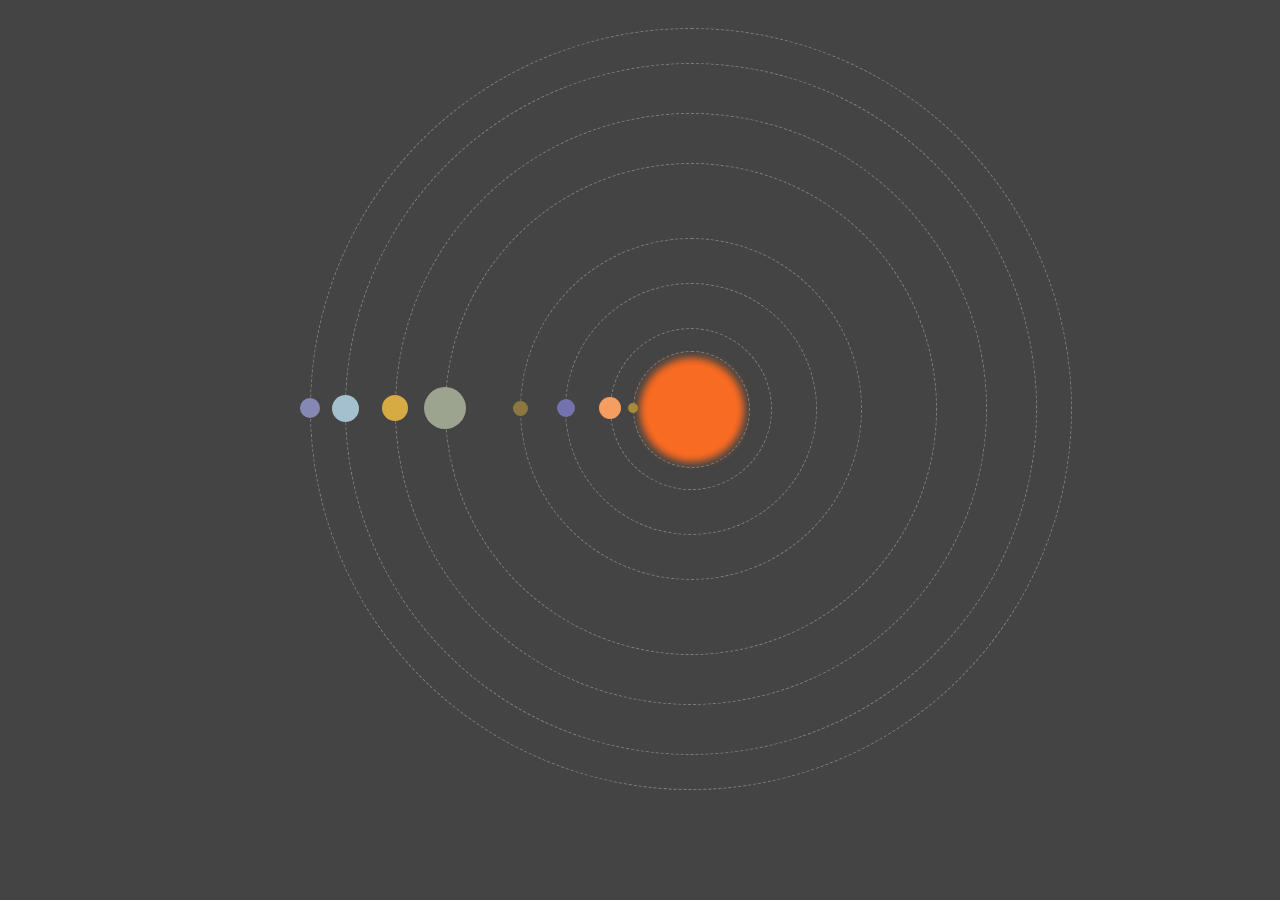
<file: index.html>
<!DOCTYPE html>
<head>
<html>
<meta charset="utf-8">
<!--<meta content="width=device-width, initial-scale=1.0, minimum-scale=1.0, maximum-scale=1.0, user-scalable=no" name="viewport">
 --> 
<title>太阳系</title>
<script type="text/javascript">
window.onload=function(){
    alert('纯css实现的效果，感受下css的魅力（小祥还在探索椭圆轨道哦！)');
}
</script>
    <style>
    body{background-color: #444;}
        .solarsys{
            width: 700px;
            height: 650px;;
            position: relative;
            margin: 0 auto;
            background-color: #444;
            padding: 0;
            transform: scale(1);
        }

        /*太阳*/
        .sun {
            left:357px;
            top:357px;
            height: 90px;
            width: 90px;
            background-color: rgb(248,107,35);
            border-radius: 50%;
            box-shadow: 5px 5px 10px rgb(248,107,35), -5px -5px 10px rgb(248,107,35), 5px -5px 10px rgb(248,107,35), -5px 5px 10px rgb(248,107,35);
            position: absolute;
            margin: 0;
        }

        /*水星*/
        .mercury {
            left:337.5px;
            top:395px;
            height: 10px;
            width: 10px;
            background-color: rgb(166,138,56);
            border-radius: 50%;
            position: absolute;
            transform-origin: 62.5px 5px;
            animation: rotate 1.5s infinite linear;
        }

        /*水星轨道*/
        .mercuryOrbit {
            left:342.5px;
            top:342.5px;
            height: 115px;
            width: 115px;
            background-color: transparent;
            border-radius: 50%;
            border-style: dashed;
            border-color: gray;
            position: absolute;
            border-width: 1px;
            margin: 0px;
            padding: 0px;
        }

        /*金星*/
        .venus {
            left:309px;
            top:389px;
            height: 22px;
            width: 22px;
            background-color: rgb(246,157,97);
            border-radius: 50%;
            position: absolute;
            transform-origin: 91px 11px;
            animation: rotate 3.84s infinite linear;
        }

        /*金星轨道*/
        .venusOrbit {
            left:320px;
            top:320px;
            height: 160px;
            width: 160px;
            background-color: transparent;
            border-radius: 50%;
            border-style: dashed;
            border-color: gray;
            position: absolute;
            border-width: 1px;
            /*margin: 100px;*/
            /*transform-origin: -75px -75px;*/
            /*animation: rotate 4s infinite linear;*/
            margin: 0px;
            padding: 0px;
        }

        /*地球*/
        .earth {
            left:266.5px;
            top:391px;
            height: 18px;
            width: 18px;
            background-color: rgb(115,114,174);
            border-radius: 50%;
            position: absolute;
            transform-origin: 134px 9px;
            animation: rotate 6.25s infinite linear;
        }

        /*地球轨道*/
        .earthOrbit {
            left:275px;
            top:275px;
            height: 250px;
            width: 250px;
            background-color: transparent;
            border-radius: 50%;
            border-style: dashed;
            border-color: gray;
            position: absolute;
            border-width: 1px;
            /*margin: 100px;*/
            /*transform-origin: -75px -75px;*/
            /*animation: rotate 4s infinite linear;*/
            margin: 0px;
            padding: 0px;
        }

        /*火星*/
        .mars {
            left:222.5px;
            top:392.5px;
            height: 15px;
            width: 15px;
            background-color: rgb(140,119,63);
            border-radius: 50%;
            position: absolute;
            transform-origin: 177.5px 7.5px;
            animation: rotate 11.75s infinite linear;
        }

         /*火星轨道*/
        .marsOrbit {
            left:230px;
            top:230px;
            height: 340px;
            width: 340px;
            background-color: transparent;
            border-radius: 50%;
            border-style: dashed;
            border-color: gray;
            position: absolute;
            border-width: 1px;
            /*margin: 100px;*/
            /*transform-origin: -75px -75px;*/
            /*animation: rotate 4s infinite linear;*/
            margin: 0px;
            padding: 0px;
        }

        /*木星*/
        .jupiter {
            left:134px;
            top:379px;
            height: 42px;
            width: 42px;
            background-color: rgb(156,164,143);
            border-radius: 50%;
            position: absolute;
            transform-origin: 266px 21px;
            animation: rotate 74.04s infinite linear;
        }

        /*木星轨道*/
        .jupiterOrbit {
            left:155px;
            top:155px;
            height: 490px;
            width: 490px;
            background-color: transparent;
            border-radius: 50%;
            border-style: dashed;
            border-color: gray;
            position: absolute;
            border-width: 1px;
            /*margin: 100px;*/
            /*transform-origin: -75px -75px;*/
            /*animation: rotate 4s infinite linear;*/
            margin: 0px;
            padding: 0px;
        }

        /*土星*/
        .saturn {
            left:92px;
            top:387px;
            height: 26px;
            width: 26px;
            background-color: rgb(215,171,68);
            border-radius: 50%;
            position: absolute;
            transform-origin: 308px 13px;
            animation: rotate 183.92s infinite linear;
        }

        /*土星轨道*/
        .saturnOrbit {
            left:105px;
            top:105px;
            height: 590px;
            width: 590px;
            background-color: transparent;
            border-radius: 50%;
            border-style: dashed;
            border-color: gray;
            position: absolute;
            border-width: 1px;
            /*margin: 100px;*/
            /*transform-origin: -75px -75px;*/
            /*animation: rotate 4s infinite linear;*/
            margin: 0px;
            padding: 0px;
        }

        /*天王星*/
        .uranus {
            left:41.5px;
            top:386.5px;
            height: 27px;
            width: 27px;
            background-color: rgb(164,192,206);
            border-radius: 50%;
            position: absolute;
            transform-origin: 358.5px 13.5px;
            animation: rotate 524.46s infinite linear;
        }

        /*天王星轨道*/
        .uranusOrbit {
            left:55px;
            top:55px;
            height: 690px;
            width: 690px;
            background-color: transparent;
            border-radius: 50%;
            border-style: dashed;
            border-color: gray;
            position: absolute;
            border-width: 1px;
            /*margin: 100px;*/
            /*transform-origin: -75px -75px;*/
            /*animation: rotate 4s infinite linear;*/
            margin: 0px;
            padding: 0px;
        }

        /*海王星*/
        .neptune {
            left:10px;
            top:390px;
            height: 20px;
            width: 20px;
            background-color: rgb(133,136,180);
            border-radius: 50%;
            position: absolute;
            transform-origin: 390px 10px;
            animation: rotate 1028.76s infinite linear;
        }

        /*海王星轨道*/
        .neptuneOrbit {
            left:20px;
            top:20px;
            height: 760px;
            width: 760px;
            background-color: transparent;
            border-radius: 50%;
            border-style: dashed;
            border-color: gray;
            position: absolute;
            border-width: 1px;
            /*margin: 100px;*/
            /*transform-origin: -75px -75px;*/
            /*animation: rotate 4s infinite linear;*/
            margin: 0px;
            padding: 0px;
        }

        @keyframes rotate {
            100% {
                transform: rotate(-360deg);
            }
        }
@media screen and (max-width:500px){
    body{background-color:#gray;}
}
    </style>

</head>
<body>
    <div class="solarsys">
        <!--太阳-->
        <div class='sun'></div>

        <!--水星轨道-->
        <div class='mercuryOrbit'></div>

        <!--水星-->
        <div class='mercury'></div>

        <!--金星轨道-->
        <div class='venusOrbit'></div>

        <!--金星-->
        <div class='venus'></div>

        <!--地球轨道-->
        <div class='earthOrbit'></div>

        <!--地球-->
        <div class='earth'></div>

        <!--火星轨道-->
        <div class='marsOrbit'></div>

        <!--火星-->
        <div class='mars'></div>

        <!--木星轨道-->
        <div class='jupiterOrbit'></div>

        <!--木星-->
        <div class='jupiter'></div>

        <!--土星轨道-->
        <div class='saturnOrbit'></div>

        <!--土星-->
        <div class='saturn'></div>

        <!--天王星轨道-->
        <div class='uranusOrbit'></div>

        <!--天王星-->
        <div class='uranus'></div>

        <!--海王星轨道-->
        <div class='neptuneOrbit'></div>

        <!--海王星-->
        <div class='neptune'></div>
    </div>
</body>
</html>
<!-- <!DOCTYPE html>
<html>
<head>
<title>踢足球的基本都帅</title>
<meta charset="utf-8">
<meta content="width=device-width, initial-scale=1.0, minimum-scale=1.0, maximum-scale=1.0, user-scalable=no" name="viewport">
<link type="text/css" rel="stylesheet" href="css/1style.css">
<script type="text/javascript" src="js/mainku.js"></script>
<script type="text/javascript" src="js/demo.js"></script>
<style type="text/css">
#tua{background-image:url(image/tua.png);}
#tub{background-image:url(image/tub.png);}
#tuc{background-image:url(image/tuc.png);}
#tud{background-image:url(image/tud.png);}
#tue{background-image:url(image/tue.png);}
#tuf{background-image:url(image/tuf.png);}
#tug{background-image:url(image/tug.png);}
#tuh{background-image:url(image/tuh.png);}
</style>
</head>
<body>

<header id="header">
 <img id="tu1" src="image/tu11.png" >
   <img id="tu2" src="image/tu12.png"> 
</header>
<nav id="nav"><a href="#">模式一</a><a href="tow.html">模式二</a><a href="three.html">模式三</a></nav>

<section id="section">
<a href="a.html"><div id="tua" title="梅西，点击了解"></div></a>
<a href="b.html"><div id="tub" title="C罗，点击了解"></div></a>
<a href="c.html"><div id="tuc"  title="内马尔，点击了解"></div></a>
<a href="d.html"><div id="tud" title="莱万，点击了解"></div></a>
<a href="e.html"><div id="tue" title="皮克，点击了解"></div></a>
<a href="f.html"><div id="tuf" title="德布劳内，点击了解"> </div></a>
<a href="g.html"><div id="tug" title="克洛泽，点击了解"></div></a>
<a href="h.html"><div id="tuh" title="苏亚雷斯，点击了解"></div></a>  
</section>
<aside id="aside">
    <pre>
<a>巴塞罗那</a> 
<a>皇家马德里</a> 
<a>曼城</a><a> 曼联</a>
<a>巴黎圣日耳曼</a>
<a>拜仁慕尼黑</a>
<a>切尔西</a>
<a>阿森纳</a>
<a>尤文图斯</a>
<a>多特蒙德</a>
<a>利物浦</a>
<a>国际米兰</a>
<a>西电校队</a>
</pre>
</aside>
<footer id="footer">
    <p align="center">       
                 友情链接：<a>天下足球</a>   &nbsp  <a>疯狂的足球</a>&nbsp      <a>懂球帝</a>  &nbsp&nbsp &nbsp&nbsp       版权所有：个人   &nbsp&nbsp&nbsp&nbsp联系方式：QQ1575308685
    </p>
</footer>
</body> -->
</html>
</file>
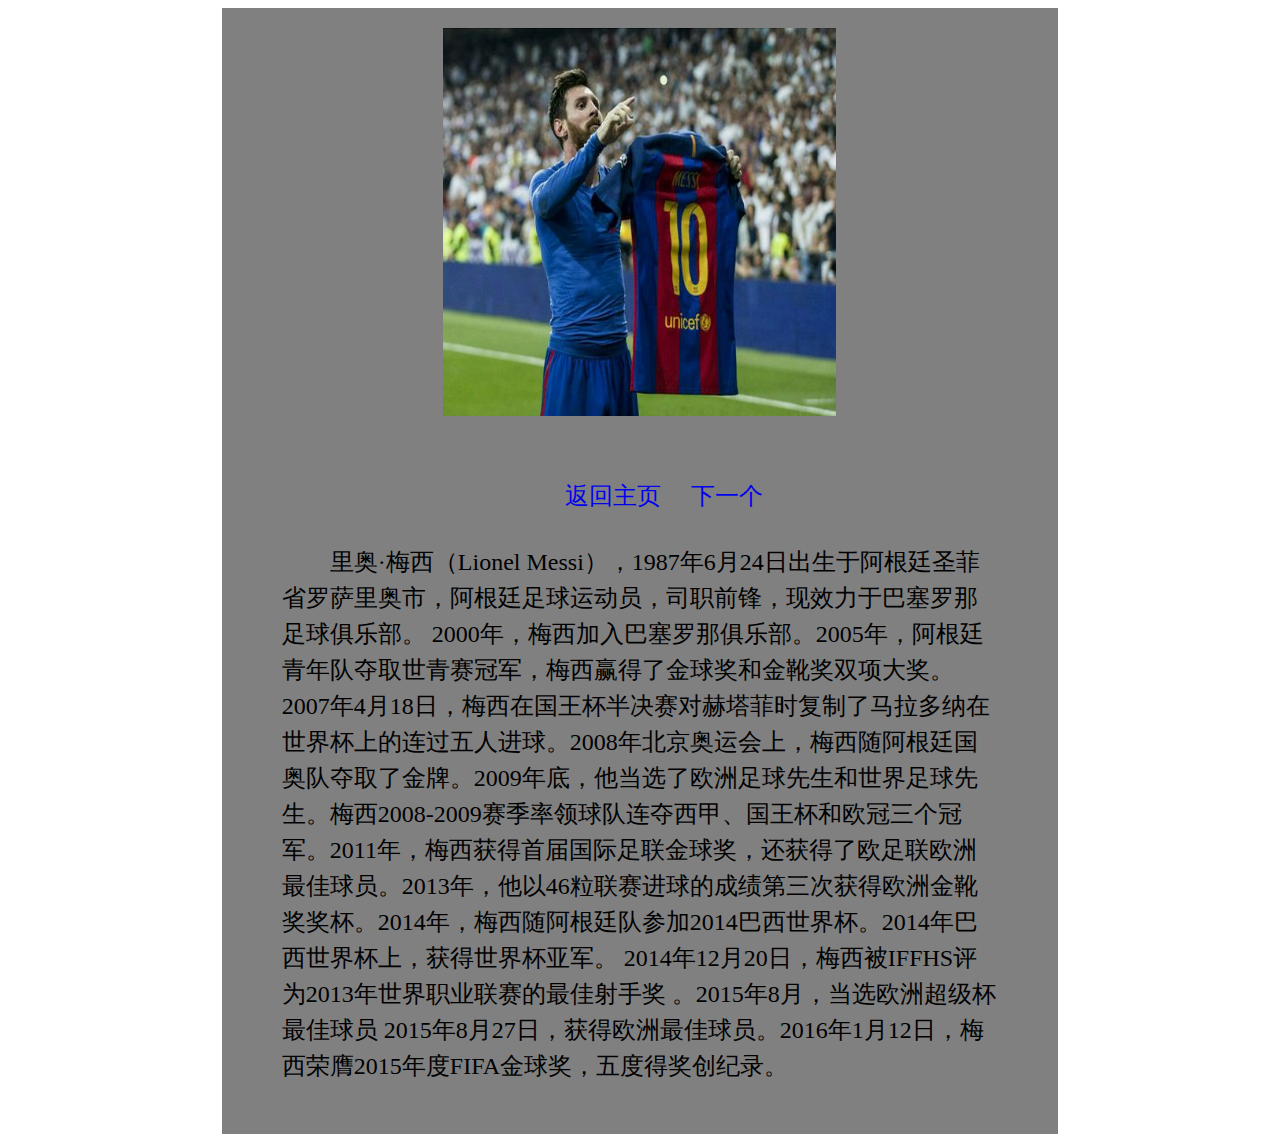
<file: a.html>
﻿<!DOCTYPE html>
<html>
    <head>
        <meta charset="utf-8">
<link rel="stylesheet" type="text/css" href="css/2style.css"> 
<meta content="width=device-width, initial-scale=1.0, minimum-scale=1.0, maximum-scale=1.0, user-scalable=no" name="viewport">
</head>
    <body>
    <div id="div1">
    <p id="d" style="background-image:url(image/tua.png);"></p>
<div id="a" align="center"> <a href="index.html" >返回主页</a> &nbsp &nbsp <a href="b.html">下一个</a> </div>
    <p id="p">
    里奥·梅西（Lionel Messi），1987年6月24日出生于阿根廷圣菲省罗萨里奥市，阿根廷足球运动员，司职前锋，现效力于巴塞罗那足球俱乐部。
2000年，梅西加入巴塞罗那俱乐部。2005年，阿根廷青年队夺取世青赛冠军，梅西赢得了金球奖和金靴奖双项大奖。2007年4月18日，梅西在国王杯半决赛对赫塔菲时复制了马拉多纳在世界杯上的连过五人进球。2008年北京奥运会上，梅西随阿根廷国奥队夺取了金牌。2009年底，他当选了欧洲足球先生和世界足球先生。梅西2008-2009赛季率领球队连夺西甲、国王杯和欧冠三个冠军。2011年，梅西获得首届国际足联金球奖，还获得了欧足联欧洲最佳球员。2013年，他以46粒联赛进球的成绩第三次获得欧洲金靴奖奖杯。2014年，梅西随阿根廷队参加2014巴西世界杯。2014年巴西世界杯上，获得世界杯亚军。
2014年12月20日，梅西被IFFHS评为2013年世界职业联赛的最佳射手奖 。2015年8月，当选欧洲超级杯最佳球员 2015年8月27日，获得欧洲最佳球员。2016年1月12日，梅西荣膺2015年度FIFA金球奖，五度得奖创纪录。
</p>
</div>
    </body>
</html>
</file>
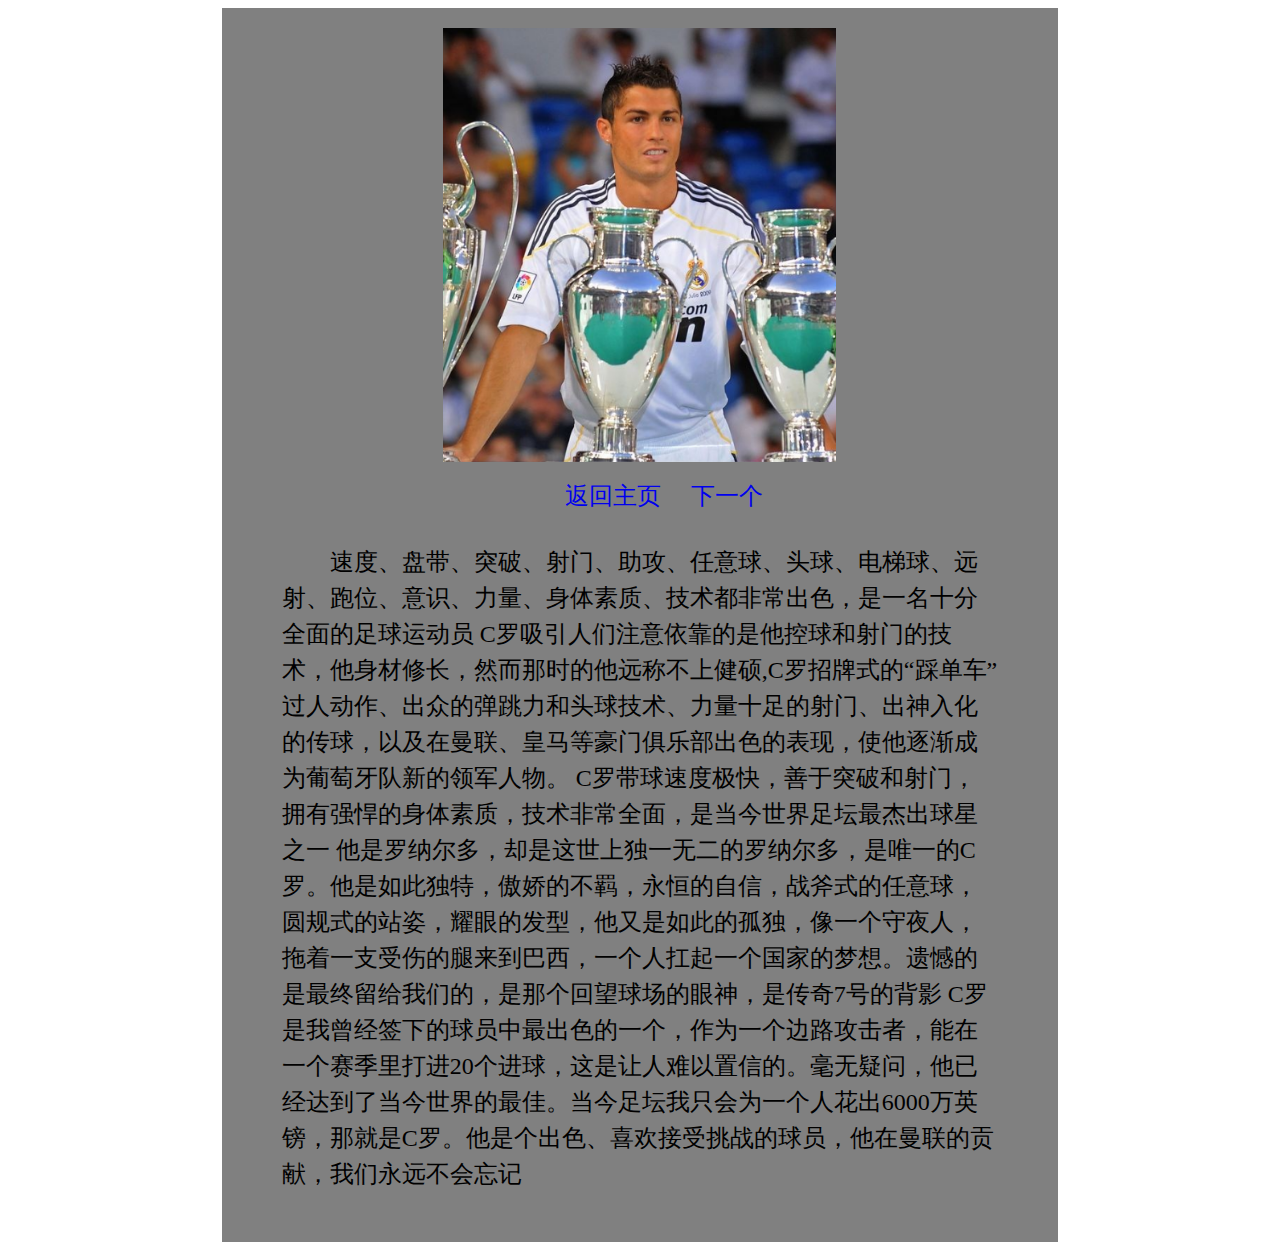
<file: b.html>
<!DOCTYPE html>
<html>
    <head>
        <meta charset="utf-8">
        <meta content="width=device-width, initial-scale=1.0, minimum-scale=1.0, maximum-scale=1.0, user-scalable=no" name="viewport">
     <link type="text/css" rel="stylesheet" href="css/2style.css">

    </head>
    <body>
    <div id="div1">
    <div id="d" style="background-image:url(image/tub.png);"></div>
<div id="a"> <a href="index.html" >返回主页</a> &nbsp &nbsp <a href="c.html">下一个</a> </div>
    <p id="p">
    速度、盘带、突破、射门、助攻、任意球、头球、电梯球、远射、跑位、意识、力量、身体素质、技术都非常出色，是一名十分全面的足球运动员
C罗吸引人们注意依靠的是他控球和射门的技术，他身材修长，然而那时的他远称不上健硕,C罗招牌式的“踩单车”过人动作、出众的弹跳力和头球技术、力量十足的射门、出神入化的传球，以及在曼联、皇马等豪门俱乐部出色的表现，使他逐渐成为葡萄牙队新的领军人物。
C罗带球速度极快，善于突破和射门，拥有强悍的身体素质，技术非常全面，是当今世界足坛最杰出球星之一
他是罗纳尔多，却是这世上独一无二的罗纳尔多，是唯一的C罗。他是如此独特，傲娇的不羁，永恒的自信，战斧式的任意球，圆规式的站姿，耀眼的发型，他又是如此的孤独，像一个守夜人，拖着一支受伤的腿来到巴西，一个人扛起一个国家的梦想。遗憾的是最终留给我们的，是那个回望球场的眼神，是传奇7号的背影
C罗是我曾经签下的球员中最出色的一个，作为一个边路攻击者，能在一个赛季里打进20个进球，这是让人难以置信的。毫无疑问，他已经达到了当今世界的最佳。当今足坛我只会为一个人花出6000万英镑，那就是C罗。他是个出色、喜欢接受挑战的球员，他在曼联的贡献，我们永远不会忘记
</p>
</div>
    </body>
</html>
</file>
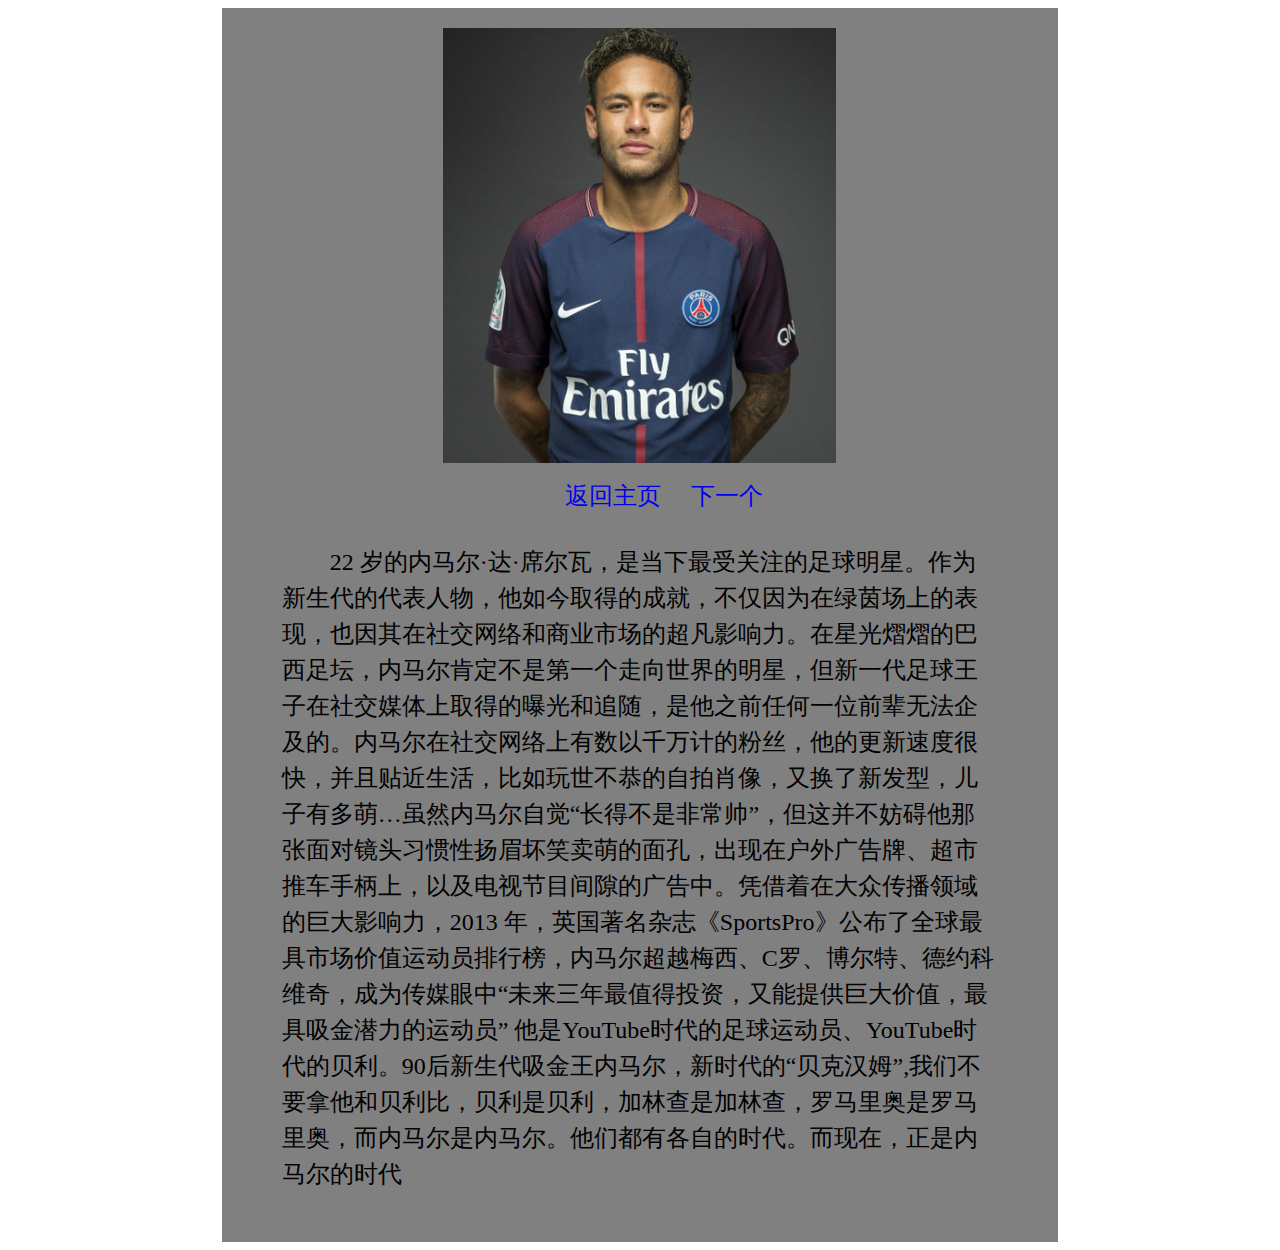
<file: c.html>
<!DOCTYPE html>
<html>
    <head>
        <meta charset="utf-8">
      <link type="text/css" rel="stylesheet" href="css/2style.css">
      <meta content="width=device-width, initial-scale=1.0, minimum-scale=1.0, maximum-scale=1.0, user-scalable=no" name="viewport">
    </head>
    <body>
    <div id="div1">
    <div id="d" style="background-image:url(image/tuc.png);"></div>
<div id="a"> <a href="index.html" >返回主页</a> &nbsp &nbsp <a href="d.html">下一个</a> </div>
    <p id="p">
   22 岁的内马尔·达·席尔瓦，是当下最受关注的足球明星。作为新生代的代表人物，他如今取得的成就，不仅因为在绿茵场上的表现，也因其在社交网络和商业市场的超凡影响力。在星光熠熠的巴西足坛，内马尔肯定不是第一个走向世界的明星，但新一代足球王子在社交媒体上取得的曝光和追随，是他之前任何一位前辈无法企及的。内马尔在社交网络上有数以千万计的粉丝，他的更新速度很快，并且贴近生活，比如玩世不恭的自拍肖像，又换了新发型，儿子有多萌…虽然内马尔自觉“长得不是非常帅”，但这并不妨碍他那张面对镜头习惯性扬眉坏笑卖萌的面孔，出现在户外广告牌、超市推车手柄上，以及电视节目间隙的广告中。凭借着在大众传播领域的巨大影响力，2013 年，英国著名杂志《SportsPro》公布了全球最具市场价值运动员排行榜，内马尔超越梅西、C罗、博尔特、德约科维奇，成为传媒眼中“未来三年最值得投资，又能提供巨大价值，最具吸金潜力的运动员”  他是YouTube时代的足球运动员、YouTube时代的贝利。90后新生代吸金王内马尔，新时代的“贝克汉姆”,我们不要拿他和贝利比，贝利是贝利，加林查是加林查，罗马里奥是罗马里奥，而内马尔是内马尔。他们都有各自的时代。而现在，正是内马尔的时代
</p>
</div>
    </body>
</html>
</file>
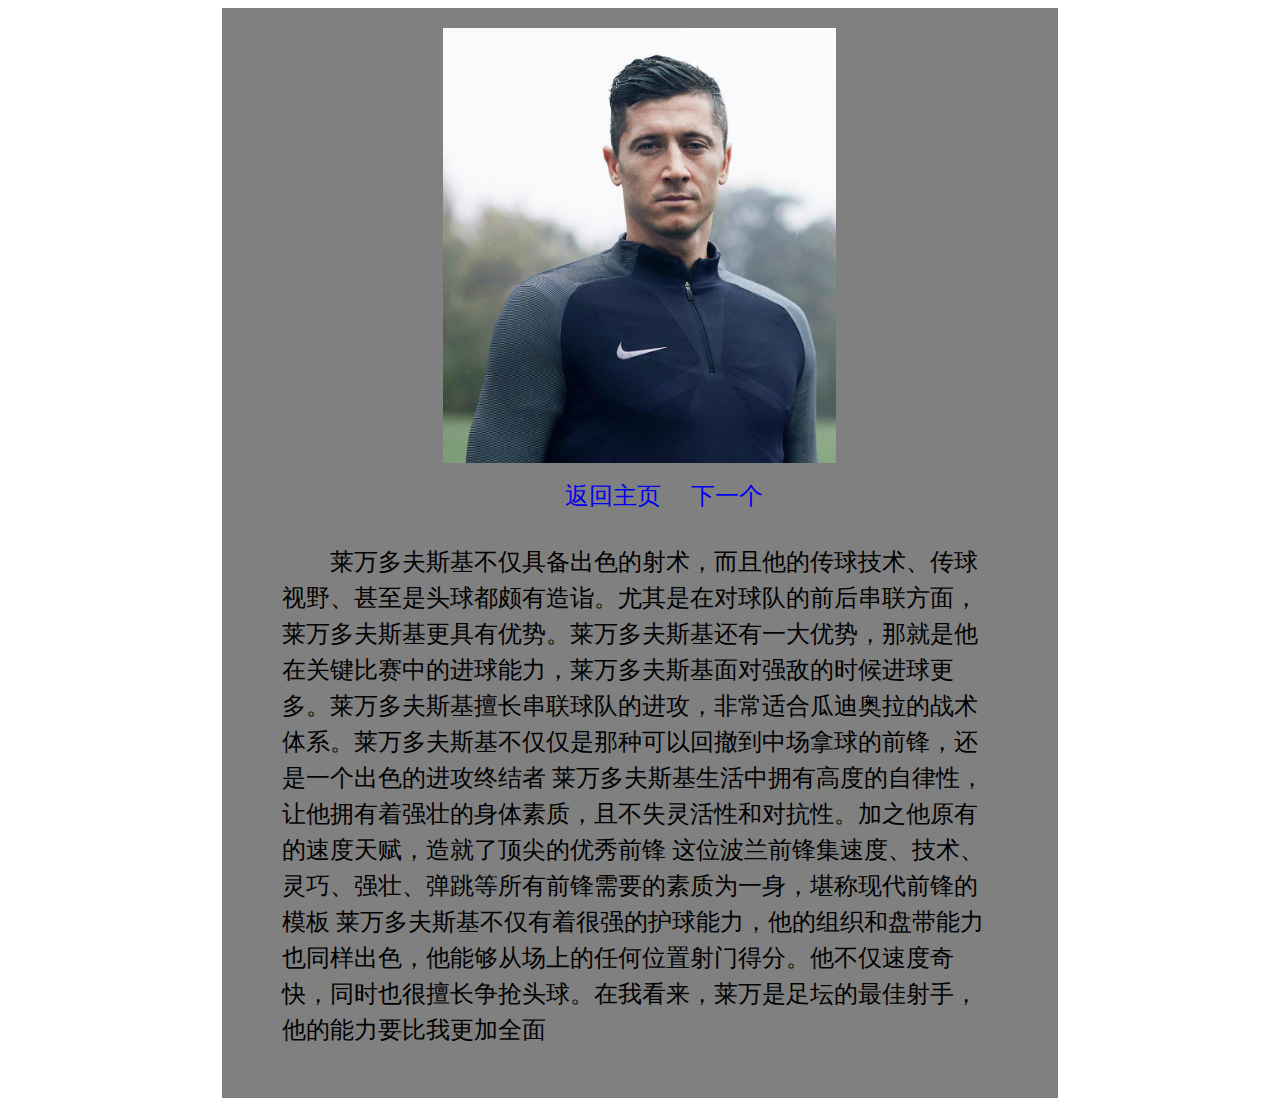
<file: d.html>
<!DOCTYPE html>
<html>
    <head>
        <meta charset="utf-8">
       <link type="text/css" rel="stylesheet" href="css/2style.css">
       <meta content="width=device-width, initial-scale=1.0, minimum-scale=1.0, maximum-scale=1.0, user-scalable=no" name="viewport">
    </head>
    <body>
    <div id="div1">
    <div id="d" style="background-image:url(image/tud.png);"></div>
<div id="a"> <a href="index.html" >返回主页</a> &nbsp &nbsp <a href="e.html">下一个</a> </div>
    <p id="p">
  莱万多夫斯基不仅具备出色的射术，而且他的传球技术、传球视野、甚至是头球都颇有造诣。尤其是在对球队的前后串联方面，莱万多夫斯基更具有优势。莱万多夫斯基还有一大优势，那就是他在关键比赛中的进球能力，莱万多夫斯基面对强敌的时候进球更多。莱万多夫斯基擅长串联球队的进攻，非常适合瓜迪奥拉的战术体系。莱万多夫斯基不仅仅是那种可以回撤到中场拿球的前锋，还是一个出色的进攻终结者
莱万多夫斯基生活中拥有高度的自律性，让他拥有着强壮的身体素质，且不失灵活性和对抗性。加之他原有的速度天赋，造就了顶尖的优秀前锋
这位波兰前锋集速度、技术、灵巧、强壮、弹跳等所有前锋需要的素质为一身，堪称现代前锋的模板
莱万多夫斯基不仅有着很强的护球能力，他的组织和盘带能力也同样出色，他能够从场上的任何位置射门得分。他不仅速度奇快，同时也很擅长争抢头球。在我看来，莱万是足坛的最佳射手，他的能力要比我更加全面
</p>
</div>
    </body>
</html>
</file>
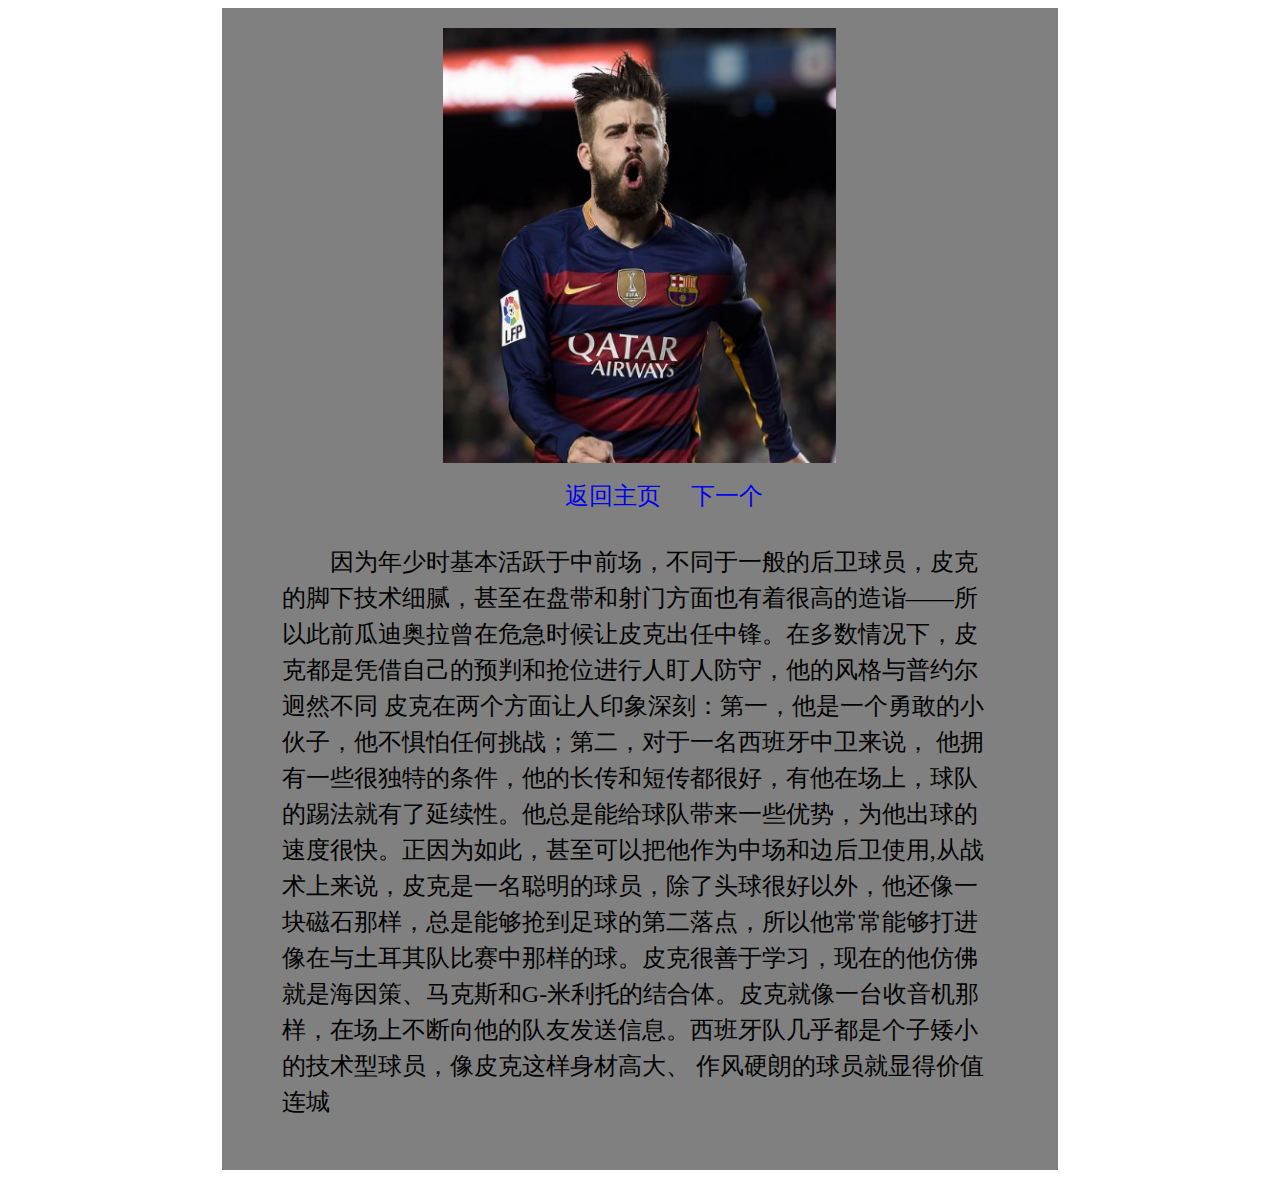
<file: e.html>
<!DOCTYPE html>
<html>
    <head>
        <meta charset="utf-8">
       <link type="text/css" rel="stylesheet" href="css/2style.css">
       <meta content="width=device-width, initial-scale=1.0, minimum-scale=1.0, maximum-scale=1.0, user-scalable=no" name="viewport">
        </style> 
    </head>
    <body>
    <div id="div1">
    <div id="d" style="background-image:url(image/tue.png);"></div>
<div id="a"> <a href="index.html" >返回主页</a> &nbsp &nbsp <a href="f.html">下一个</a> </div>
    <p id="p">
  因为年少时基本活跃于中前场，不同于一般的后卫球员，皮克的脚下技术细腻，甚至在盘带和射门方面也有着很高的造诣——所以此前瓜迪奥拉曾在危急时候让皮克出任中锋。在多数情况下，皮克都是凭借自己的预判和抢位进行人盯人防守，他的风格与普约尔迥然不同
皮克在两个方面让人印象深刻：第一，他是一个勇敢的小伙子，他不惧怕任何挑战；第二，对于一名西班牙中卫来说， 他拥有一些很独特的条件，他的长传和短传都很好，有他在场上，球队的踢法就有了延续性。他总是能给球队带来一些优势，为他出球的速度很快。正因为如此，甚至可以把他作为中场和边后卫使用,从战术上来说，皮克是一名聪明的球员，除了头球很好以外，他还像一块磁石那样，总是能够抢到足球的第二落点，所以他常常能够打进像在与土耳其队比赛中那样的球。皮克很善于学习，现在的他仿佛就是海因策、马克斯和G-米利托的结合体。皮克就像一台收音机那样，在场上不断向他的队友发送信息。西班牙队几乎都是个子矮小的技术型球员，像皮克这样身材高大、 作风硬朗的球员就显得价值连城
</p>
</div>
    </body>
</html>
</file>
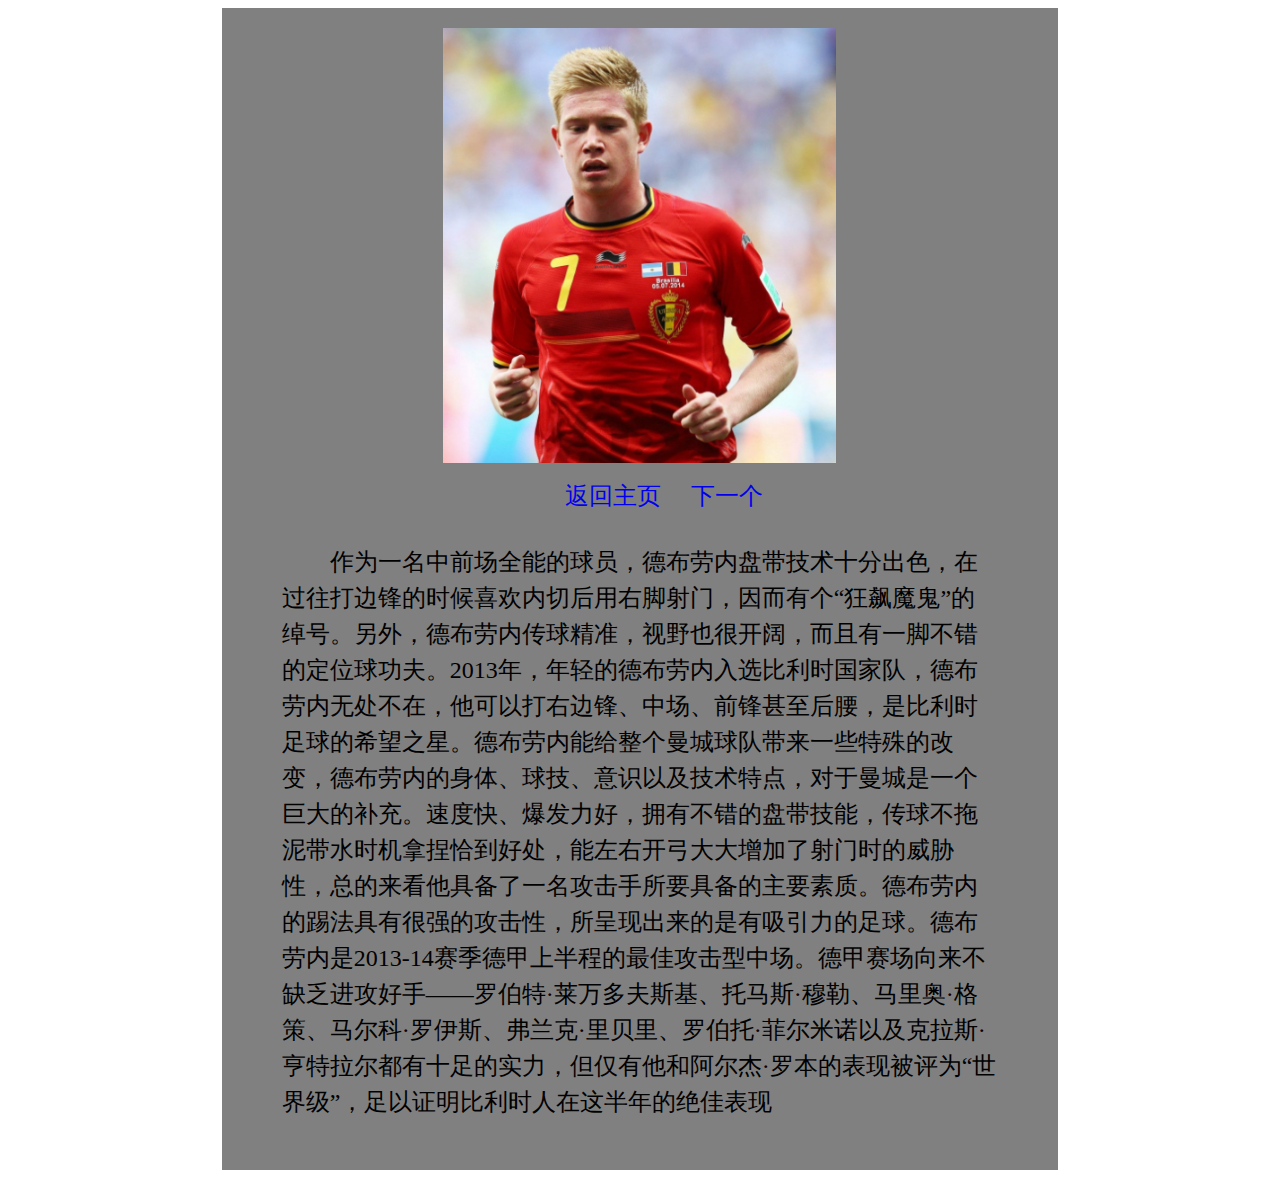
<file: f.html>
<!DOCTYPE html>
<html>
    <head>
        <meta charset="utf-8">
       <link type="text/css" rel="stylesheet" href="css/2style.css">
       <meta content="width=device-width, initial-scale=1.0, minimum-scale=1.0, maximum-scale=1.0, user-scalable=no" name="viewport">
        </style> 
    </head>
    <body>
    <div id="div1">
    <div id="d" style="background-image:url(image/tuf.png);"></div>
<div id="a"> <a href="index.html" >返回主页</a> &nbsp &nbsp <a href="g.html">下一个</a> </div>
    <p id="p">
 作为一名中前场全能的球员，德布劳内盘带技术十分出色，在过往打边锋的时候喜欢内切后用右脚射门，因而有个“狂飙魔鬼”的绰号。另外，德布劳内传球精准，视野也很开阔，而且有一脚不错的定位球功夫。2013年，年轻的德布劳内入选比利时国家队，德布劳内无处不在，他可以打右边锋、中场、前锋甚至后腰，是比利时足球的希望之星。德布劳内能给整个曼城球队带来一些特殊的改变，德布劳内的身体、球技、意识以及技术特点，对于曼城是一个巨大的补充。速度快、爆发力好，拥有不错的盘带技能，传球不拖泥带水时机拿捏恰到好处，能左右开弓大大增加了射门时的威胁性，总的来看他具备了一名攻击手所要具备的主要素质。德布劳内的踢法具有很强的攻击性，所呈现出来的是有吸引力的足球。德布劳内是2013-14赛季德甲上半程的最佳攻击型中场。德甲赛场向来不缺乏进攻好手——罗伯特·莱万多夫斯基、托马斯·穆勒、马里奥·格策、马尔科·罗伊斯、弗兰克·里贝里、罗伯托·菲尔米诺以及克拉斯·亨特拉尔都有十足的实力，但仅有他和阿尔杰·罗本的表现被评为“世界级”，足以证明比利时人在这半年的绝佳表现
</p>
</div>
    </body>
</html>
</file>
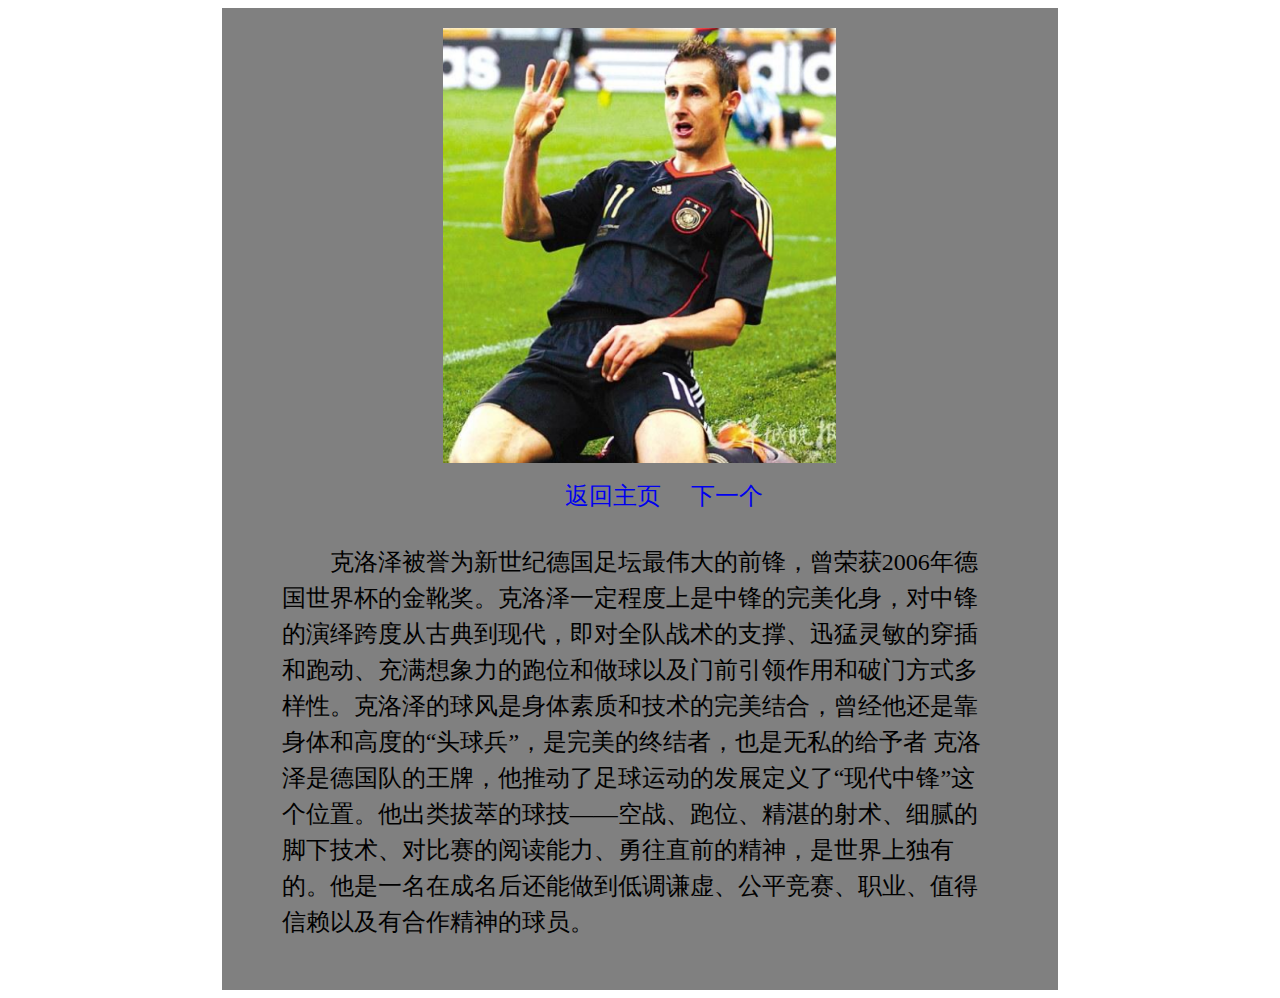
<file: g.html>
<!DOCTYPE html>
<html>
    <head>
        <meta charset="utf-8">
      <link rel="stylesheet" type="text/css" href="css/2style.css">
      <meta content="width=device-width, initial-scale=1.0, minimum-scale=1.0, maximum-scale=1.0, user-scalable=no" name="viewport">
    </head>
    <body>
    <div id="div1">
    <div id="d" style="background-image:url(image/tug.png);"></div>
<div id="a"> <a href="index.html" >返回主页</a> &nbsp &nbsp <a href="h.html">下一个</a> </div>
    <p id="p">
 克洛泽被誉为新世纪德国足坛最伟大的前锋，曾荣获2006年德国世界杯的金靴奖。克洛泽一定程度上是中锋的完美化身，对中锋的演绎跨度从古典到现代，即对全队战术的支撑、迅猛灵敏的穿插和跑动、充满想象力的跑位和做球以及门前引领作用和破门方式多样性。克洛泽的球风是身体素质和技术的完美结合，曾经他还是靠身体和高度的“头球兵”，是完美的终结者，也是无私的给予者
克洛泽是德国队的王牌，他推动了足球运动的发展定义了“现代中锋”这个位置。他出类拔萃的球技——空战、跑位、精湛的射术、细腻的脚下技术、对比赛的阅读能力、勇往直前的精神，是世界上独有的。他是一名在成名后还能做到低调谦虚、公平竞赛、职业、值得信赖以及有合作精神的球员。
</p>
</div>
    </body>
</html>
</file>
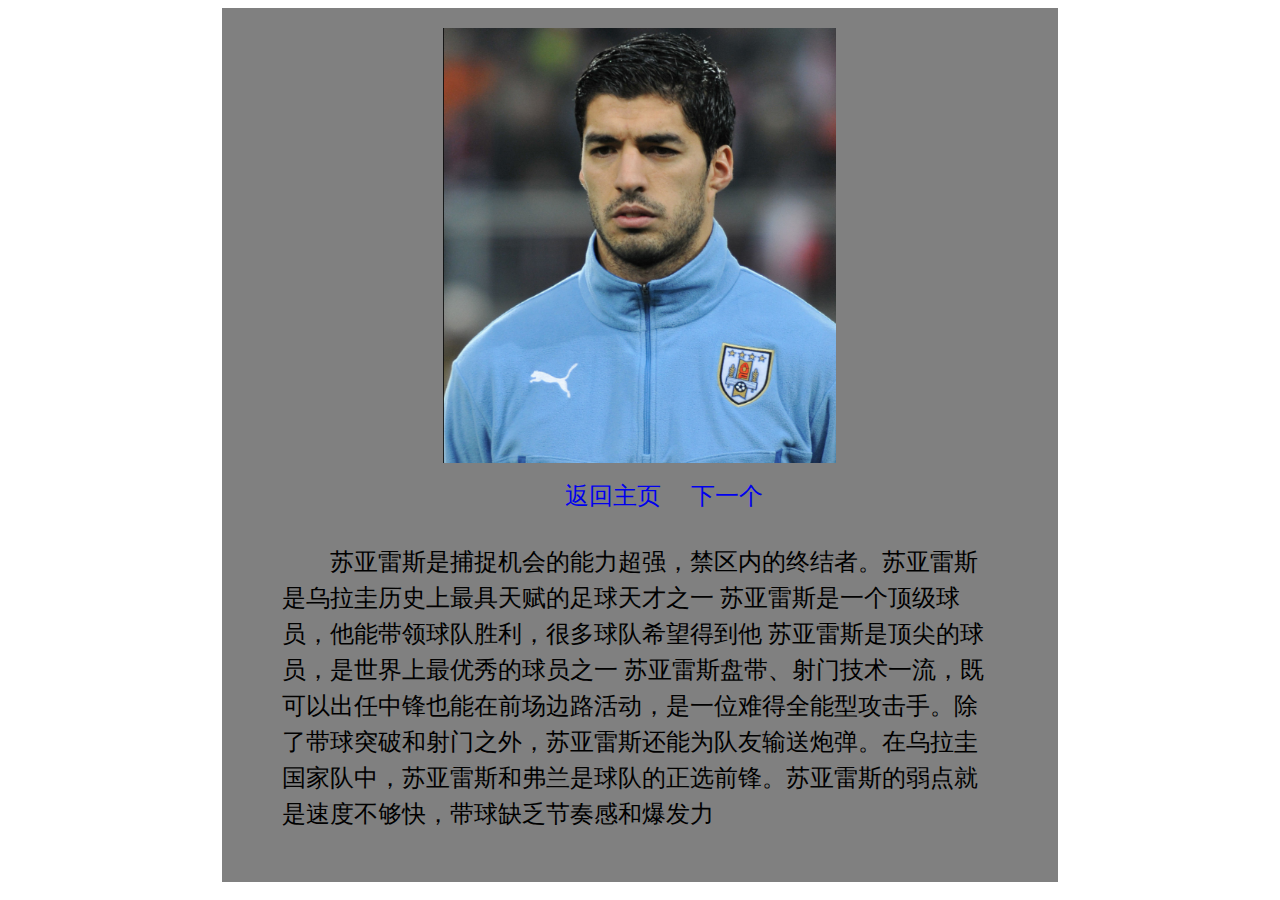
<file: h.html>
<!DOCTYPE html>
<html>
    <head>
        <meta charset="utf-8">
      <link rel="stylesheet" type="text/css" href="css/2style.css">
      <meta content="width=device-width, initial-scale=1.0, minimum-scale=1.0, maximum-scale=1.0, user-scalable=no" name="viewport">
    </head>
    <body>
    <div id="div1">
    <div id="d" style="background-image:url(image/tuh.png);"></div>
<div id="a"> <a href="index.html" >返回主页</a> &nbsp &nbsp <a href="i.html">下一个</a> </div>
    <p id="p">
 苏亚雷斯是捕捉机会的能力超强，禁区内的终结者。苏亚雷斯是乌拉圭历史上最具天赋的足球天才之一
苏亚雷斯是一个顶级球员，他能带领球队胜利，很多球队希望得到他 苏亚雷斯是顶尖的球员，是世界上最优秀的球员之一
苏亚雷斯盘带、射门技术一流，既可以出任中锋也能在前场边路活动，是一位难得全能型攻击手。除了带球突破和射门之外，苏亚雷斯还能为队友输送炮弹。在乌拉圭国家队中，苏亚雷斯和弗兰是球队的正选前锋。苏亚雷斯的弱点就是速度不够快，带球缺乏节奏感和爆发力
</p>
</div>
    </body>
</html>
</file>
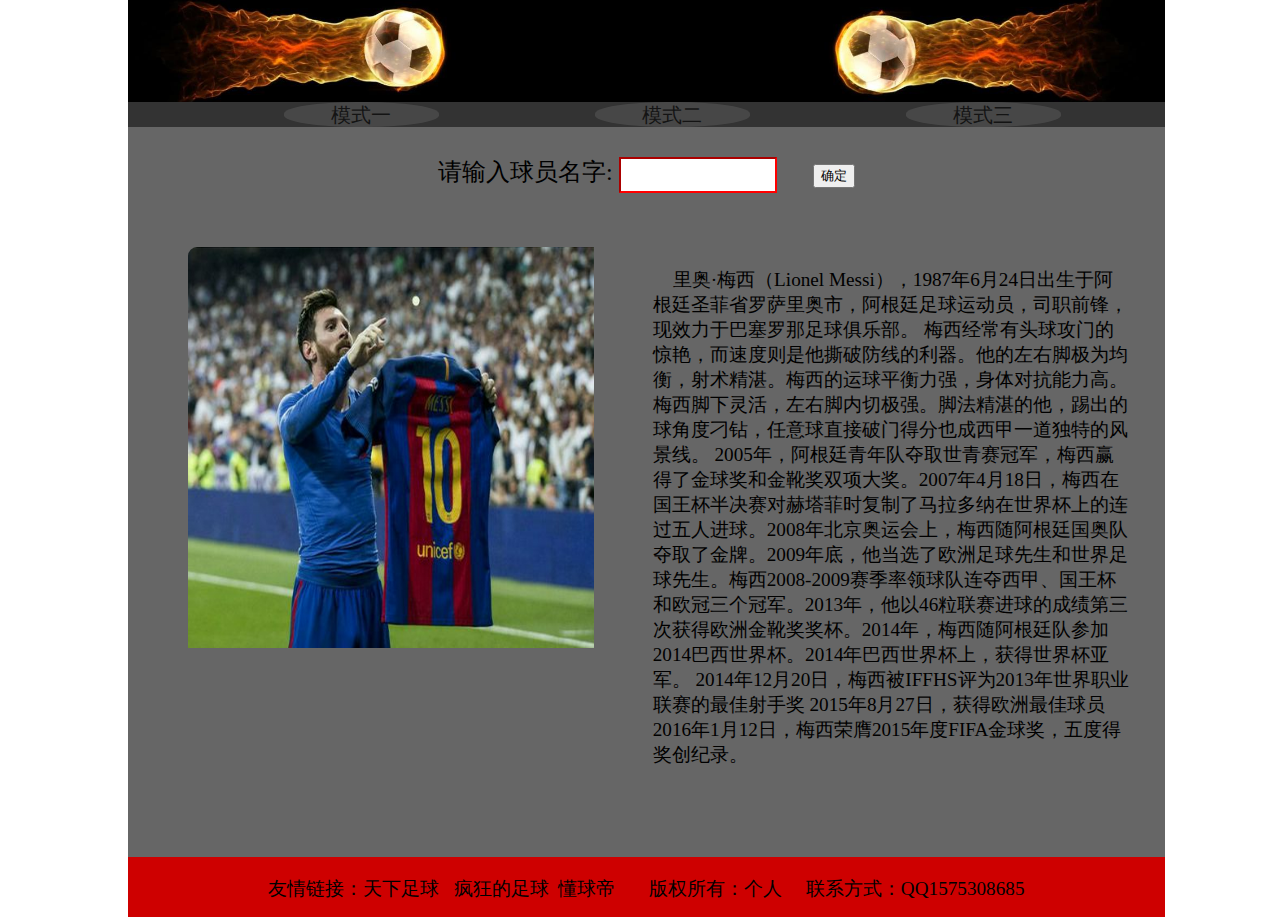
<file: three.html>
<!DOCTYPE html>
<html>
<head>
<title>踢足球的就是帅</title>
<meta charset="utf-8">
<meta content="width=device-width, initial-scale=1.0, minimum-scale=1.0, maximum-scale=1.0, user-scalable=no" name="viewport">
<link type="text/css" rel="stylesheet" href="css/4style.css">
<script type="text/javascript" src="js/jquery-1.js"></script>

<script type="text/javascript">
  $(document).ready(
function(){
    var names = {
       0:'梅西',
       1:'C罗',
       2:'内马尔',
       3:'莱万',
       4:'皮克',
       5:'德布劳内',
     6:'克洛泽',
    7:'苏亚雷斯'
};

        
$('#qd').click(
function () {
  var a=$('#kuan').val();
        var x;
  for(x in names){
            if (a==names[x]) {break;}
        };
        if(x==7&&a!=='苏亚雷斯'){
          alert('请输入收录球员的名字，如梅西');
        }
var see=function () {
var arry=
[
    'url("image/tua.png")',
    'url("image/tub.png")',
    'url("image/tuc.png")',
    'url("image/tud.png")',
    'url("image/tue.png")',
    'url("image/tuf.png")',
    'url("image/tug.png")',
    'url("image/tuh.png")',
    'url("image/tui.png")',
]
  var wenzi=$('span');
for (var i=0,l=wenzi.length;i<l;i++)
{
    wenzi[i].style.display='none'; 
     
}
wenzi[x].style.display='inline';
tu.style.backgroundImage=arry[x];
};
see ();
} )

}
 ) 
     
</script>

</head>
<body>
<div id="center">
<header id="header">
 <img id="tu1" src="image/tu11.png" >
   <img id="tu2" src="image/tu12.png">
</header>
<nav id="nav"><a href="index.html">模式一</a><a href="tow.html">模式二</a><a href="three.html">模式三</a></nav>
<div id="soso">
<label>请输入球员名字:</label>
  <input type="text" id="kuan">
<input type="button" id="qd" value="确定" />
</div>
<section id="section">
 <div id="tu" style="background-image:url(image/tua.png);"></div>
<div id="wenzi">
 <p id="zi">
 <span id="a">
    里奥·梅西（Lionel Messi），1987年6月24日出生于阿根廷圣菲省罗萨里奥市，阿根廷足球运动员，司职前锋，现效力于巴塞罗那足球俱乐部。
    梅西经常有头球攻门的惊艳，而速度则是他撕破防线的利器。他的左右脚极为均衡，射术精湛。梅西的运球平衡力强，身体对抗能力高。梅西脚下灵活，左右脚内切极强。脚法精湛的他，踢出的球角度刁钻，任意球直接破门得分也成西甲一道独特的风景线。
2005年，阿根廷青年队夺取世青赛冠军，梅西赢得了金球奖和金靴奖双项大奖。2007年4月18日，梅西在国王杯半决赛对赫塔菲时复制了马拉多纳在世界杯上的连过五人进球。2008年北京奥运会上，梅西随阿根廷国奥队夺取了金牌。2009年底，他当选了欧洲足球先生和世界足球先生。梅西2008-2009赛季率领球队连夺西甲、国王杯和欧冠三个冠军。2013年，他以46粒联赛进球的成绩第三次获得欧洲金靴奖奖杯。2014年，梅西随阿根廷队参加2014巴西世界杯。2014年巴西世界杯上，获得世界杯亚军。
2014年12月20日，梅西被IFFHS评为2013年世界职业联赛的最佳射手奖  2015年8月27日，获得欧洲最佳球员2016年1月12日，梅西荣膺2015年度FIFA金球奖，五度得奖创纪录。
</span>
<span id="b">
     速度、盘带、突破、射门、助攻、任意球、头球、电梯球、远射、跑位、意识、力量、身体素质、技术都非常出色，是一名十分全面的足球运动员
C罗吸引人们注意依靠的是他控球和射门的技术，他身材修长，然而那时的他远称不上健硕,C罗招牌式的“踩单车”过人动作、出众的弹跳力和头球技术、力量十足的射门、出神入化的传球，以及在曼联、皇马等豪门俱乐部出色的表现，使他逐渐成为葡萄牙队新的领军人物。
C罗带球速度极快，善于突破和射门，拥有强悍的身体素质，技术非常全面，是当今世界足坛最杰出球星之一
他是罗纳尔多，却是这世上独一无二的罗纳尔多，是唯一的C罗。他是如此独特，傲娇的不羁，永恒的自信，战斧式的任意球，圆规式的站姿，耀眼的发型，他又是如此的孤独，像一个守夜人，拖着一支受伤的腿来到巴西，一个人扛起一个国家的梦想。遗憾的是最终留给我们的，是那个回望球场的眼神，是传奇7号的背影
C罗是球员中最出色的一个，作为一个边路攻击者，能在一个赛季里打进20个进球，这是让人难以置信的。毫无疑问，他已经达到了当今世界的最佳。他是个出色、喜欢接受挑战的球员
</span>
<span>
    22 岁的内马尔·达·席尔瓦，是当下最受关注的足球明星。作为新生代的代表人物，他如今取得的成就，不仅因为在绿茵场上的表现，也因其在社交网络和商业市场的超凡影响力。在星光熠熠的巴西足坛，内马尔肯定不是第一个走向世界的明星，但新一代足球王子在社交媒体上取得的曝光和追随，是他之前任何一位前辈无法企及的。内马尔在社交网络上有数以千万计的粉丝，他的更新速度很快，并且贴近生活，比如玩世不恭的自拍肖像，又换了新发型，儿子有多萌…虽然内马尔自觉“长得不是非常帅”，但这并不妨碍他那张面对镜头习惯性扬眉坏笑卖萌的面孔，出现在户外广告牌、超市推车手柄上，以及电视节目间隙的广告中。凭借着在大众传播领域的巨大影响力，2013 年，英国著名杂志《SportsPro》公布了全球最具市场价值运动员排行榜，内马尔超越梅西、C罗、博尔特、德约科维奇，成为传媒眼中“未来三年最值得投资，又能提供巨大价值，最具吸金潜力的运动员”  他是YouTube时代的足球运动员、YouTube时代的贝利。90后新生代吸金王内马尔，新时代的“贝克汉姆”,内马尔是内马尔。他们都有各自的时代。而现在，正是内马尔的时代
</span>
<span>
莱万多夫斯基不仅具备出色的射术，而且他的传球技术、传球视野、甚至是头球都颇有造诣。尤其是在对球队的前后串联方面，莱万多夫斯基更具有优势。莱万多夫斯基还有一大优势，那就是他在关键比赛中的进球能力，莱万多夫斯基面对强敌的时候进球更多。莱万多夫斯基擅长串联球队的进攻，非常适合瓜迪奥拉的战术体系。莱万多夫斯基不仅仅是那种可以回撤到中场拿球的前锋，还是一个出色的进攻终结者
莱万多夫斯基生活中拥有高度的自律性，让他拥有着强壮的身体素质，且不失灵活性和对抗性。加之他原有的速度天赋，造就了顶尖的优秀前锋
这位波兰前锋集速度、技术、灵巧、强壮、弹跳等所有前锋需要的素质为一身，堪称现代前锋的模板
莱万多夫斯基不仅有着很强的护球能力，他的组织和盘带能力也同样出色，他能够从场上的任何位置射门得分。他不仅速度奇快，同时也很擅长争抢头球。在我看来，莱万是足坛的最佳射手，他的能力要比我更加全面
</span>
<span>
因为年少时基本活跃于中前场，不同于一般的后卫球员，皮克的脚下技术细腻，甚至在盘带和射门方面也有着很高的造诣——所以此前瓜迪奥拉曾在危急时候让皮克出任中锋。在多数情况下，皮克都是凭借自己的预判和抢位进行人盯人防守，他的风格与普约尔迥然不同
皮克在两个方面让人印象深刻：第一，他是一个勇敢的小伙子，他不惧怕任何挑战；第二，对于一名西班牙中卫来说， 他拥有一些很独特的条件，他的长传和短传都很好，有他在场上，球队的踢法就有了延续性。他总是能给球队带来一些优势，为他出球的速度很快。正因为如此，甚至可以把他作为中场和边后卫使用,从战术上来说，皮克是一名聪明的球员，除了头球很好以外，他还像一块磁石那样，总是能够抢到足球的第二落点，所以他常常能够打进像在与土耳其队比赛中那样的球。皮克很善于学习，现在的他仿佛就是海因策、马克斯和G-米利托的结合体。皮克就像一台收音机那样，在场上不断向他的队友发送信息。西班牙队几乎都是个子矮小的技术型球员，像皮克这样身材高大、 作风硬朗的球员就显得价值连城
</span>
<span>
    作为一名中前场全能的球员，德布劳内盘带技术十分出色，在过往打边锋的时候喜欢内切后用右脚射门，因而有个“狂飙魔鬼”的绰号。另外，德布劳内传球精准，视野也很开阔，而且有一脚不错的定位球功夫。2013年，年轻的德布劳内入选比利时国家队，德布劳内无处不在，他可以打右边锋、中场、前锋甚至后腰，是比利时足球的希望之星。德布劳内能给整个曼城球队带来一些特殊的改变，德布劳内的身体、球技、意识以及技术特点，对于曼城是一个巨大的补充。速度快、爆发力好，拥有不错的盘带技能，传球不拖泥带水时机拿捏恰到好处，能左右开弓大大增加了射门时的威胁性，总的来看他具备了一名攻击手所要具备的主要素质。德布劳内的踢法具有很强的攻击性，所呈现出来的是有吸引力的足球。德布劳内是2013-14赛季德甲上半程的最佳攻击型中场。德甲赛场向来不缺乏进攻好手——罗伯特·莱万多夫斯基、托马斯·穆勒、马里奥·格策、马尔科·罗伊斯、弗兰克·里贝里、罗伯托·菲尔米诺以及克拉斯·亨特拉尔都有十足的实力，但仅有他和阿尔杰·罗本的表现被评为“世界级”，足以证明比利时人在这半年的绝佳表现
</span>
<span>
克洛泽凭借头球成名，但他的脚下技术也越来越好，技术越来越全面，甚至被国际足联的技术官员称为集“上帝之头”和“天使之脚”两大神技于一体的全能锋线杀手。虽然克洛泽不是风头最劲之人，但却一直是脚头最硬之人。克洛泽在场下却低调而谦和，在绯闻、丑闻不绝于耳的国际足坛，克洛泽始终树立着清新而孤傲的形象，这更让球迷平添了对他的好感 
    克洛泽被誉为新世纪德国足坛最伟大的前锋，曾荣获2006年德国世界杯的金靴奖。克洛泽一定程度上是中锋的完美化身，对中锋的演绎跨度从古典到现代，即对全队战术的支撑、迅猛灵敏的穿插和跑动、充满想象力的跑位和做球以及门前引领作用和破门方式多样性。克洛泽的球风是身体素质和技术的完美结合，曾经他还是靠身体和高度的“头球兵”，是完美的终结者，也是无私的给予者
克洛泽是德国队的王牌，他推动了足球运动的发展定义了“现代中锋”这个位置。他出类拔萃的球技——空战、跑位、精湛的射术、细腻的脚下技术、对比赛的阅读能力、勇往直前的精神，是世界上独有的。他是一名在成名后还能做到低调谦虚、公平竞赛、职业、值得信赖以及有合作精神的球员。
</span>
<span>
    苏亚雷斯是捕捉机会的能力超强，禁区内的终结者。苏亚雷斯是乌拉圭历史上最具天赋的足球天才之一
苏亚雷斯是一个顶级球员，他能带领球队胜利，很多球队希望得到他 苏亚雷斯是顶尖的球员，是世界上最优秀的球员之一
苏亚雷斯盘带、射门技术一流，既可以出任中锋也能在前场边路活动，是一位难得全能型攻击手。除了带球突破和射门之外，苏亚雷斯还能为队友输送炮弹。在乌拉圭国家队中，苏亚雷斯和弗兰是球队的正选前锋。苏亚雷斯的弱点就是速度不够快，带球缺乏节奏感和爆发力
苏亚雷斯在球场上有过多次恶意咬人的行为，并因此遭到禁赛的处罚，球迷也戏称其为“苏牙”
2010年11月21日凌晨，荷甲联赛第15轮比赛，苏亚雷斯效力的阿贾克斯0:0战平埃因霍温。比赛结束前，阿贾克斯球员林德格伦被裁判出示红牌，双方球员们聚集到一起接受调解，担任阿贾克斯队长的乌拉圭人突然张开大口朝着埃因霍温中场巴卡尔的肩头狠咬一口，但近在咫尺的主裁判似乎没看到这一幕，尽管巴卡尔向裁判展示伤口，但苏亚雷斯当场并没有得到任何处罚。随后荷兰足协随即宣布对其禁赛7场。
</span>
</p>
</div>

</section>

<footer id="footer">
    <p align="center">       
                 友情链接：<a>天下足球</a>   &nbsp  <a>疯狂的足球</a>&nbsp      <a>懂球帝</a>  &nbsp&nbsp &nbsp&nbsp       版权所有：个人   &nbsp&nbsp&nbsp&nbsp联系方式：QQ1575308685
    </p>
</footer>
</div>
</body>
</html>
</file>
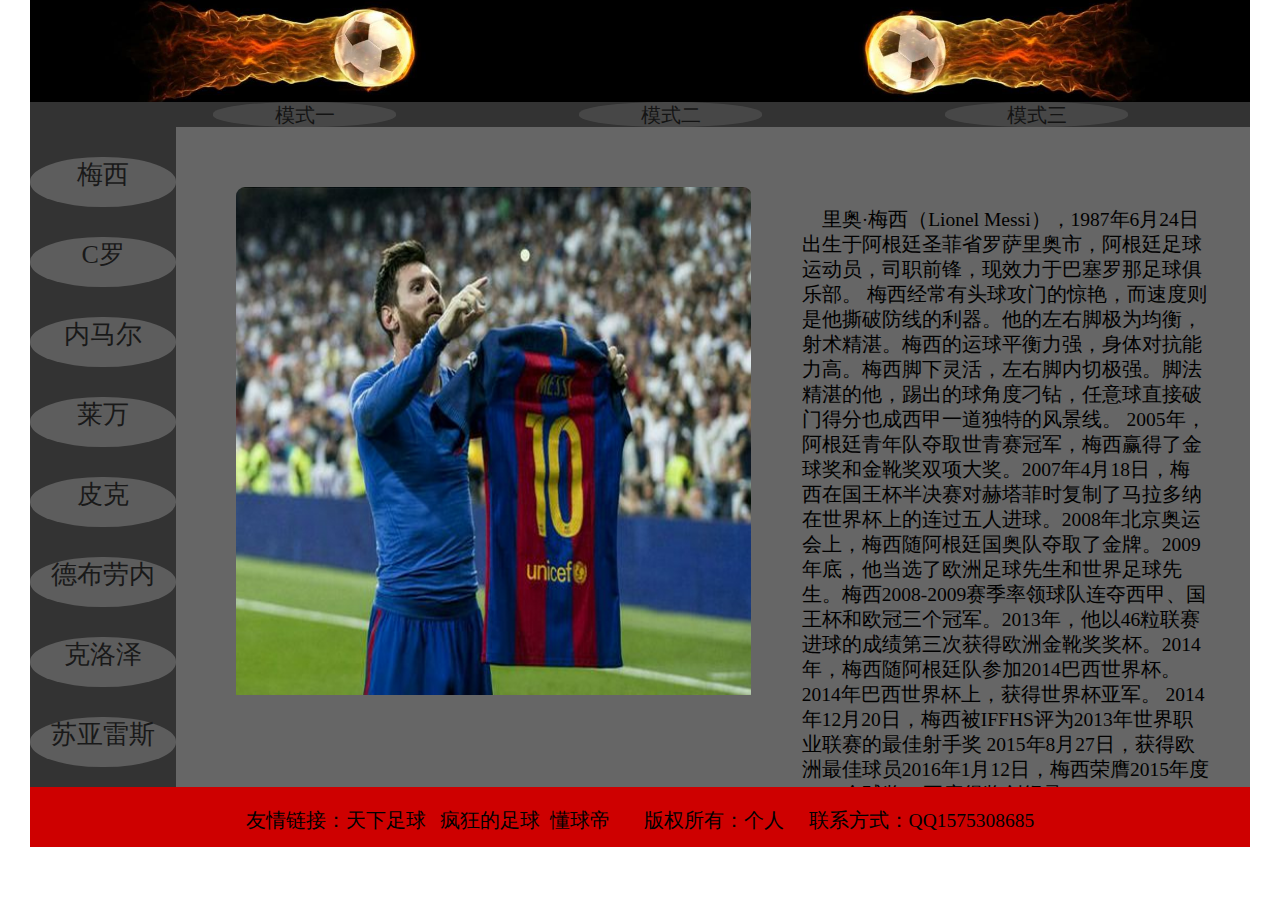
<file: tow.html>
<!DOCTYPE html>
<html>
<head>
<title>帅的基本都踢足球</title>
<meta charset="utf-8">
<meta content="width=device-width, initial-scale=1.0, minimum-scale=1.0, maximum-scale=1.0, user-scalable=no" name="viewport">
<link type="text/css" rel="stylesheet" href="css/3style.css">
<script type="text/javascript" src="js/mainku.js"></script>
<script type="text/javascript" src="js/demo.js"></script>
</head>
<body>
<header id="header">
 <img id="tu1" src="image/tu11.png" >
   <img id="tu2" src="image/tu12.png">
</header>
<nav id="nav"><a href="index.html">模式一</a><a href="tow.html">模式二</a><a href="three.html">模式三</a></nav>
<aside id="aside">
   <ul id="ul">
       <li>梅西</li>
       <li>C罗</li>
       <li>内马尔</li>
       <li>莱万</li>
       <li>皮克</li>
       <li>德布劳内</li>
       <li>克洛泽</li>
       <li>苏亚雷斯</li>
   </ul>
</aside>
<section id="section">
 <div id="tu" style="background-image:url(image/tua.png);"></div>
<div id="wenzi">
 <p id="zi">
 <span id="a">
    里奥·梅西（Lionel Messi），1987年6月24日出生于阿根廷圣菲省罗萨里奥市，阿根廷足球运动员，司职前锋，现效力于巴塞罗那足球俱乐部。
    梅西经常有头球攻门的惊艳，而速度则是他撕破防线的利器。他的左右脚极为均衡，射术精湛。梅西的运球平衡力强，身体对抗能力高。梅西脚下灵活，左右脚内切极强。脚法精湛的他，踢出的球角度刁钻，任意球直接破门得分也成西甲一道独特的风景线。
2005年，阿根廷青年队夺取世青赛冠军，梅西赢得了金球奖和金靴奖双项大奖。2007年4月18日，梅西在国王杯半决赛对赫塔菲时复制了马拉多纳在世界杯上的连过五人进球。2008年北京奥运会上，梅西随阿根廷国奥队夺取了金牌。2009年底，他当选了欧洲足球先生和世界足球先生。梅西2008-2009赛季率领球队连夺西甲、国王杯和欧冠三个冠军。2013年，他以46粒联赛进球的成绩第三次获得欧洲金靴奖奖杯。2014年，梅西随阿根廷队参加2014巴西世界杯。2014年巴西世界杯上，获得世界杯亚军。
2014年12月20日，梅西被IFFHS评为2013年世界职业联赛的最佳射手奖  2015年8月27日，获得欧洲最佳球员2016年1月12日，梅西荣膺2015年度FIFA金球奖，五度得奖创纪录。
</span>
<span id="b">
     速度、盘带、突破、射门、助攻、任意球、头球、电梯球、远射、跑位、意识、力量、身体素质、技术都非常出色，是一名十分全面的足球运动员
C罗吸引人们注意依靠的是他控球和射门的技术，他身材修长，然而那时的他远称不上健硕,C罗招牌式的“踩单车”过人动作、出众的弹跳力和头球技术、力量十足的射门、出神入化的传球，以及在曼联、皇马等豪门俱乐部出色的表现，使他逐渐成为葡萄牙队新的领军人物。
C罗带球速度极快，善于突破和射门，拥有强悍的身体素质，技术非常全面，是当今世界足坛最杰出球星之一
他是罗纳尔多，却是这世上独一无二的罗纳尔多，是唯一的C罗。他是如此独特，傲娇的不羁，永恒的自信，战斧式的任意球，圆规式的站姿，耀眼的发型，他又是如此的孤独，像一个守夜人，拖着一支受伤的腿来到巴西，一个人扛起一个国家的梦想。遗憾的是最终留给我们的，是那个回望球场的眼神，是传奇7号的背影
C罗是球员中最出色的一个，作为一个边路攻击者，能在一个赛季里打进20个进球，这是让人难以置信的。毫无疑问，他已经达到了当今世界的最佳。他是个出色、喜欢接受挑战的球员
</span>
<span>
    22 岁的内马尔·达·席尔瓦，是当下最受关注的足球明星。作为新生代的代表人物，他如今取得的成就，不仅因为在绿茵场上的表现，也因其在社交网络和商业市场的超凡影响力。在星光熠熠的巴西足坛，内马尔肯定不是第一个走向世界的明星，但新一代足球王子在社交媒体上取得的曝光和追随，是他之前任何一位前辈无法企及的。内马尔在社交网络上有数以千万计的粉丝，他的更新速度很快，并且贴近生活，比如玩世不恭的自拍肖像，又换了新发型，儿子有多萌…虽然内马尔自觉“长得不是非常帅”，但这并不妨碍他那张面对镜头习惯性扬眉坏笑卖萌的面孔，出现在户外广告牌、超市推车手柄上，以及电视节目间隙的广告中。凭借着在大众传播领域的巨大影响力，2013 年，英国著名杂志《SportsPro》公布了全球最具市场价值运动员排行榜，内马尔超越梅西、C罗、博尔特、德约科维奇，成为传媒眼中“未来三年最值得投资，又能提供巨大价值，最具吸金潜力的运动员”  他是YouTube时代的足球运动员、YouTube时代的贝利。90后新生代吸金王内马尔，新时代的“贝克汉姆”,内马尔是内马尔。他们都有各自的时代。而现在，正是内马尔的时代
</span>
<span>
莱万多夫斯基不仅具备出色的射术，而且他的传球技术、传球视野、甚至是头球都颇有造诣。尤其是在对球队的前后串联方面，莱万多夫斯基更具有优势。莱万多夫斯基还有一大优势，那就是他在关键比赛中的进球能力，莱万多夫斯基面对强敌的时候进球更多。莱万多夫斯基擅长串联球队的进攻，非常适合瓜迪奥拉的战术体系。莱万多夫斯基不仅仅是那种可以回撤到中场拿球的前锋，还是一个出色的进攻终结者
莱万多夫斯基生活中拥有高度的自律性，让他拥有着强壮的身体素质，且不失灵活性和对抗性。加之他原有的速度天赋，造就了顶尖的优秀前锋
这位波兰前锋集速度、技术、灵巧、强壮、弹跳等所有前锋需要的素质为一身，堪称现代前锋的模板
莱万多夫斯基不仅有着很强的护球能力，他的组织和盘带能力也同样出色，他能够从场上的任何位置射门得分。他不仅速度奇快，同时也很擅长争抢头球。在我看来，莱万是足坛的最佳射手，他的能力要比我更加全面
</span>
<span>
因为年少时基本活跃于中前场，不同于一般的后卫球员，皮克的脚下技术细腻，甚至在盘带和射门方面也有着很高的造诣——所以此前瓜迪奥拉曾在危急时候让皮克出任中锋。在多数情况下，皮克都是凭借自己的预判和抢位进行人盯人防守，他的风格与普约尔迥然不同
皮克在两个方面让人印象深刻：第一，他是一个勇敢的小伙子，他不惧怕任何挑战；第二，对于一名西班牙中卫来说， 他拥有一些很独特的条件，他的长传和短传都很好，有他在场上，球队的踢法就有了延续性。他总是能给球队带来一些优势，为他出球的速度很快。正因为如此，甚至可以把他作为中场和边后卫使用,从战术上来说，皮克是一名聪明的球员，除了头球很好以外，他还像一块磁石那样，总是能够抢到足球的第二落点，所以他常常能够打进像在与土耳其队比赛中那样的球。皮克很善于学习，现在的他仿佛就是海因策、马克斯和G-米利托的结合体。皮克就像一台收音机那样，在场上不断向他的队友发送信息。西班牙队几乎都是个子矮小的技术型球员，像皮克这样身材高大、 作风硬朗的球员就显得价值连城
</span>
<span>
    作为一名中前场全能的球员，德布劳内盘带技术十分出色，在过往打边锋的时候喜欢内切后用右脚射门，因而有个“狂飙魔鬼”的绰号。另外，德布劳内传球精准，视野也很开阔，而且有一脚不错的定位球功夫。2013年，年轻的德布劳内入选比利时国家队，德布劳内无处不在，他可以打右边锋、中场、前锋甚至后腰，是比利时足球的希望之星。德布劳内能给整个曼城球队带来一些特殊的改变，德布劳内的身体、球技、意识以及技术特点，对于曼城是一个巨大的补充。速度快、爆发力好，拥有不错的盘带技能，传球不拖泥带水时机拿捏恰到好处，能左右开弓大大增加了射门时的威胁性，总的来看他具备了一名攻击手所要具备的主要素质。德布劳内的踢法具有很强的攻击性，所呈现出来的是有吸引力的足球。德布劳内是2013-14赛季德甲上半程的最佳攻击型中场。德甲赛场向来不缺乏进攻好手——罗伯特·莱万多夫斯基、托马斯·穆勒、马里奥·格策、马尔科·罗伊斯、弗兰克·里贝里、罗伯托·菲尔米诺以及克拉斯·亨特拉尔都有十足的实力，但仅有他和阿尔杰·罗本的表现被评为“世界级”，足以证明比利时人在这半年的绝佳表现
</span>
<span>
克洛泽凭借头球成名，但他的脚下技术也越来越好，技术越来越全面，甚至被国际足联的技术官员称为集“上帝之头”和“天使之脚”两大神技于一体的全能锋线杀手。虽然克洛泽不是风头最劲之人，但却一直是脚头最硬之人。克洛泽在场下却低调而谦和，在绯闻、丑闻不绝于耳的国际足坛，克洛泽始终树立着清新而孤傲的形象，这更让球迷平添了对他的好感 
    克洛泽被誉为新世纪德国足坛最伟大的前锋，曾荣获2006年德国世界杯的金靴奖。克洛泽一定程度上是中锋的完美化身，对中锋的演绎跨度从古典到现代，即对全队战术的支撑、迅猛灵敏的穿插和跑动、充满想象力的跑位和做球以及门前引领作用和破门方式多样性。克洛泽的球风是身体素质和技术的完美结合，曾经他还是靠身体和高度的“头球兵”，是完美的终结者，也是无私的给予者
克洛泽是德国队的王牌，他推动了足球运动的发展定义了“现代中锋”这个位置。他出类拔萃的球技——空战、跑位、精湛的射术、细腻的脚下技术、对比赛的阅读能力、勇往直前的精神，是世界上独有的。他是一名在成名后还能做到低调谦虚、公平竞赛、职业、值得信赖以及有合作精神的球员。
</span>
<span>
    苏亚雷斯是捕捉机会的能力超强，禁区内的终结者。苏亚雷斯是乌拉圭历史上最具天赋的足球天才之一
苏亚雷斯是一个顶级球员，他能带领球队胜利，很多球队希望得到他 苏亚雷斯是顶尖的球员，是世界上最优秀的球员之一
苏亚雷斯盘带、射门技术一流，既可以出任中锋也能在前场边路活动，是一位难得全能型攻击手。除了带球突破和射门之外，苏亚雷斯还能为队友输送炮弹。在乌拉圭国家队中，苏亚雷斯和弗兰是球队的正选前锋。苏亚雷斯的弱点就是速度不够快，带球缺乏节奏感和爆发力
苏亚雷斯在球场上有过多次恶意咬人的行为，并因此遭到禁赛的处罚，球迷也戏称其为“苏牙”
2010年11月21日凌晨，荷甲联赛第15轮比赛，苏亚雷斯效力的阿贾克斯0:0战平埃因霍温。比赛结束前，阿贾克斯球员林德格伦被裁判出示红牌，双方球员们聚集到一起接受调解，担任阿贾克斯队长的乌拉圭人突然张开大口朝着埃因霍温中场巴卡尔的肩头狠咬一口，但近在咫尺的主裁判似乎没看到这一幕，尽管巴卡尔向裁判展示伤口，但苏亚雷斯当场并没有得到任何处罚。随后荷兰足协随即宣布对其禁赛7场。
</span>
</p>
</div>
</section>

<footer id="footer">
    <p align="center">       
                 友情链接：<a>天下足球</a>   &nbsp  <a>疯狂的足球</a>&nbsp      <a>懂球帝</a>  &nbsp&nbsp &nbsp&nbsp       版权所有：个人   &nbsp&nbsp&nbsp&nbsp联系方式：QQ1575308685
    </p>
</footer>
</body>
</html>
</file>
<file: css/1style.css>
@charset "utf-8";
body{margin-left:30px; margin-right:30px;margin-top:0px;}
#header{ width:100%;height:102px; background-color:#000;overflow:hidden;
}
#tu1{position:absolute;left:30px;}
#tu2{position:absolute;right:0;margin-right:30px;}
#nav{width:100%;height:25px;background:#777;margin-bottom:0;}
#nav a{margin-left:15%;font-size:20px;background:#555;display:block;width:15%;float:left;text-align:center;border-radius:47%;height:25px;opacity:0.5;filter:alpha(opacity=50);}
a:link{text-decoration: none;color:#000;}
a:hover{color:red;opacity:1;filer:alpha(opacity=100);}
#section{  width:85%;height:650px;float:left;background-color:#333;}
#aside{  width:15%;height:650px;float:right;background-color:#777;text-align:center;font-size:30px;line-height:50px;overflow:hidden;}
#footer{width:100%; height:60px;background-color:#ce0000;margin-bottom:0px;float:left;}
section div{ width: 18%; height:38%;float:left;margin:3%;background-repeat:no-repeat;background-position:center;background-size:cover;border-radius:9px;}
#tua{background-image:url(image/tua.png);}
#tub{background-image:url(image/tub.png);}
#tuc{background-image:url(image/tuc.png);}
#tud{background-image:url(image/tud.png);}
#tue{background-image:url(image/tue.png);}
#tuf{background-image:url(image/tuf.png);}
#tug{background-image:url(image/tug.png);}
#tuh{background-image:url(image/tuh.png);}
@media screen and (max-width:500px){
    body{width:100%;margin:0 3px 0 3px;padding:0;}
    #aside{display:none;}
    #section{width:100%;height:auto;}
    #section div{width:40%;height:200px;margin:5%;}
    #nav a{margin-left:15%;font-size:13px;background:#555;display:block;width:15%;float:left;text-align:center;border-radius:47%;height:25px;}
    #header{height:42px; }
    #tu1{width:90px;height:40px;}
   #tu2{width:90px;height:40px;}

}
</file>
<file: css/2style.css>
@charset "utf-8";
  #div1{ 
    width:63%;margin:auto;background-color:gray;
    font-size:1.5em;text-indent:2em;line-height:1.5em;padding:20px;}
    
#d{width:52%;height:435px;background-position:top;
    background-size:95%;background-repeat:no-repeat;margin: auto;border-radius:9px;}
#p{margin:30px 40px;}
#a{ margin-top:15px;text-align:center;}
a:link{text-decoration: none}

@media screen and (max-width:500px){
 #div1{ 
    width:100%;margin:0 3px 0 3px;padding:0;background-color:gray;
    font-size:1em;text-indent:2em;line-height:1.2em;}
    
#d{width:100%;height:300px;background-size:95%;margin-top:20px;}
#p{margin:5px 5px;}
#a{ margin-top:15px;}

}
</file>
<file: css/4style.css>
@charset "utf-8";
body{width:90%; margin-left:10%;margin-top:0px;}
#header{ width:90%;height:102px; background-color:#000;overflow:hidden;
}
#tu1{position:absolute;left:10%;}
#tu2{position:absolute;right:10%;}
#nav{width:90%;height:25px;background:#333;}
#nav a{margin-left:15%;font-size:20px;background:#555;display:block;width:15%;float:left;text-align:center;border-radius:47%;opacity:0.6;fliter:alpha(opacity=60);height:25px;}
a:link{text-decoration: none;color:#000;}
a:hover{opacity:1;filter:alpha(opacity=100);color:red;}
#soso{background:#666;height:60px;width:90%;font-size:1.5em;text-align:center;}
#kuan{width:150px;height:50%;border-color:red;margin-top:30px;}
#qd{margin-left:30px;height:40%;}
#section{background:#666;height:670px;width:90%;overflow:hidden;}
#footer{width:90%; height:60px;background-color:#ce0000;margin-bottom:0px;float:left;font-size:1.2em;}
#tu{width:40%;height:485px;float:left;margin:60px 0 0 60px;background-repeat:no-repeat;background-size:98%;border-radius:9px;background-position:left top;}
#wenzi{width:46%;height:485px;float:left;margin:60px 0 0 50px;
font-size:1.2em; text-indent:20px;line-height:25px;}
#zi{margin-top:20px;}
span{display:none;}
#a{display:inline;}
@media screen and (max-width:500px){
body{width:100%;margin:0 3px 0 3px;padding:0;}
#header{ width:100%;height:42px;}
#tu1{width:90px;height:40px;margin-left:0;}
#tu2{width:90px;height:40px;margin-right:0;}
#nav{width:100%;}
#nav a{font-size:0.8em;border-radius:10px;}
#soso{height:40px;width:100%;font-size:0.8em;}
#kuan{width:30%;height:50%;margin-top:3px;}
#qd{margin-left:7px;height:60%;}
#section{height:auto;width:100%;overflow:hidden;}
#footer{width:100%; height:auto;font-size:0.8em;}
#tu{width:90%;height:300px;float:left;margin:0 5% 0 5%;}
#wenzi{width:90%;height:auto;float:left;margin:0 5% 0 5%;
font-size:0.8em; line-height:20px;}
#zi{margin-top:10px;}

}
</file>
<file: css/3style.css>
@charset "utf-8";

body{margin-left:30px; margin-right:30px;margin-top:0px; font-size : small;}
#header{ width:100%;height:102px; background-color:#000;overflow:hidden;
}
#tu1{position:absolute;left:30px;}
#tu2{position:absolute;right:0;margin-right:30px;}

#nav{width:100%;height:25px;background:#333;}
#nav a{margin-left:15%;font-size:20px;background:#555;display:block;width:15%;float:left;text-align:center;border-radius:47%;opacity:0.6;fliter:alpha(opacity=60);height:25px;}
a:link{text-decoration: none;color:#000;}
a:hover{opacity:1;filter:alpha(opacity=100);color:red;}
#aside{background:#333;height:660px;width:12%;float:left;}
#section{background:#666;height:660px;width:88%;float:left;overflow:hidden;}
#footer{width:100%; height:60px;background-color:#ce0000;margin-bottom:0px;float:left;font-size:1.5em;}
#tu{width:48%;height:545px;float:left;margin:60px 0 0 60px;background-repeat:no-repeat;background-size:100%;border-radius:9px;}
#wenzi{width:38%;height:545px;float:left;margin:60px 0 0 50px;
font-size:1.5em; text-indent:20px;line-height:25px; }
#zi{margin-top:20px;}
#ul{list-style:none;padding-left:0;height:100%;width:100%;font-size:2em;}
#ul li{height:50px; margin:30px 0 0 0;background:#888;border-radius:49%;text-align:center;opacity:0.5;filter:alpha(opacity=50);text-align:center;}
#ul li:hover{opacity:1;filter:alpha(opacity=100);}
span{display:none;}

@media screen and (max-width:500px){
body{margin:0 3px 0 3px;padding:0; font-size : small;}
#header{ height:42px; }
#tu1{width:90px;height:40px;}
#tu2{width:90px;height:40px;}
#nav{height:20px;}
#nav a{font-size:10px;height:20px;border-radius:9px;}
#aside{height:60px;width:100%;float:left;}
#section{height:auto;width:100%;}
#footer{width:100%; height:50px;margin-bottom:0px;float:left;font-size:1em;}
#tu{width:98%;height:300px;float:left;margin:15px 5px 0 5px;background-repeat:no-repeat;background-size:100%;border-radius:9px;}
#wenzi{width:90%;height:auto;float:left;margin:5px 5px 0 5px;padding:0;
font-size:1em; text-indent:20px;line-height:18px; }
#zi{margin-top:5px;}

#ul{height:100%;width:100%;font-size:1em;overflow:hidden;}
#ul li{height:40px;width:10%; margin-top:0;margin-left:2%;float:left;border-radius:3px;}

}
</file>
